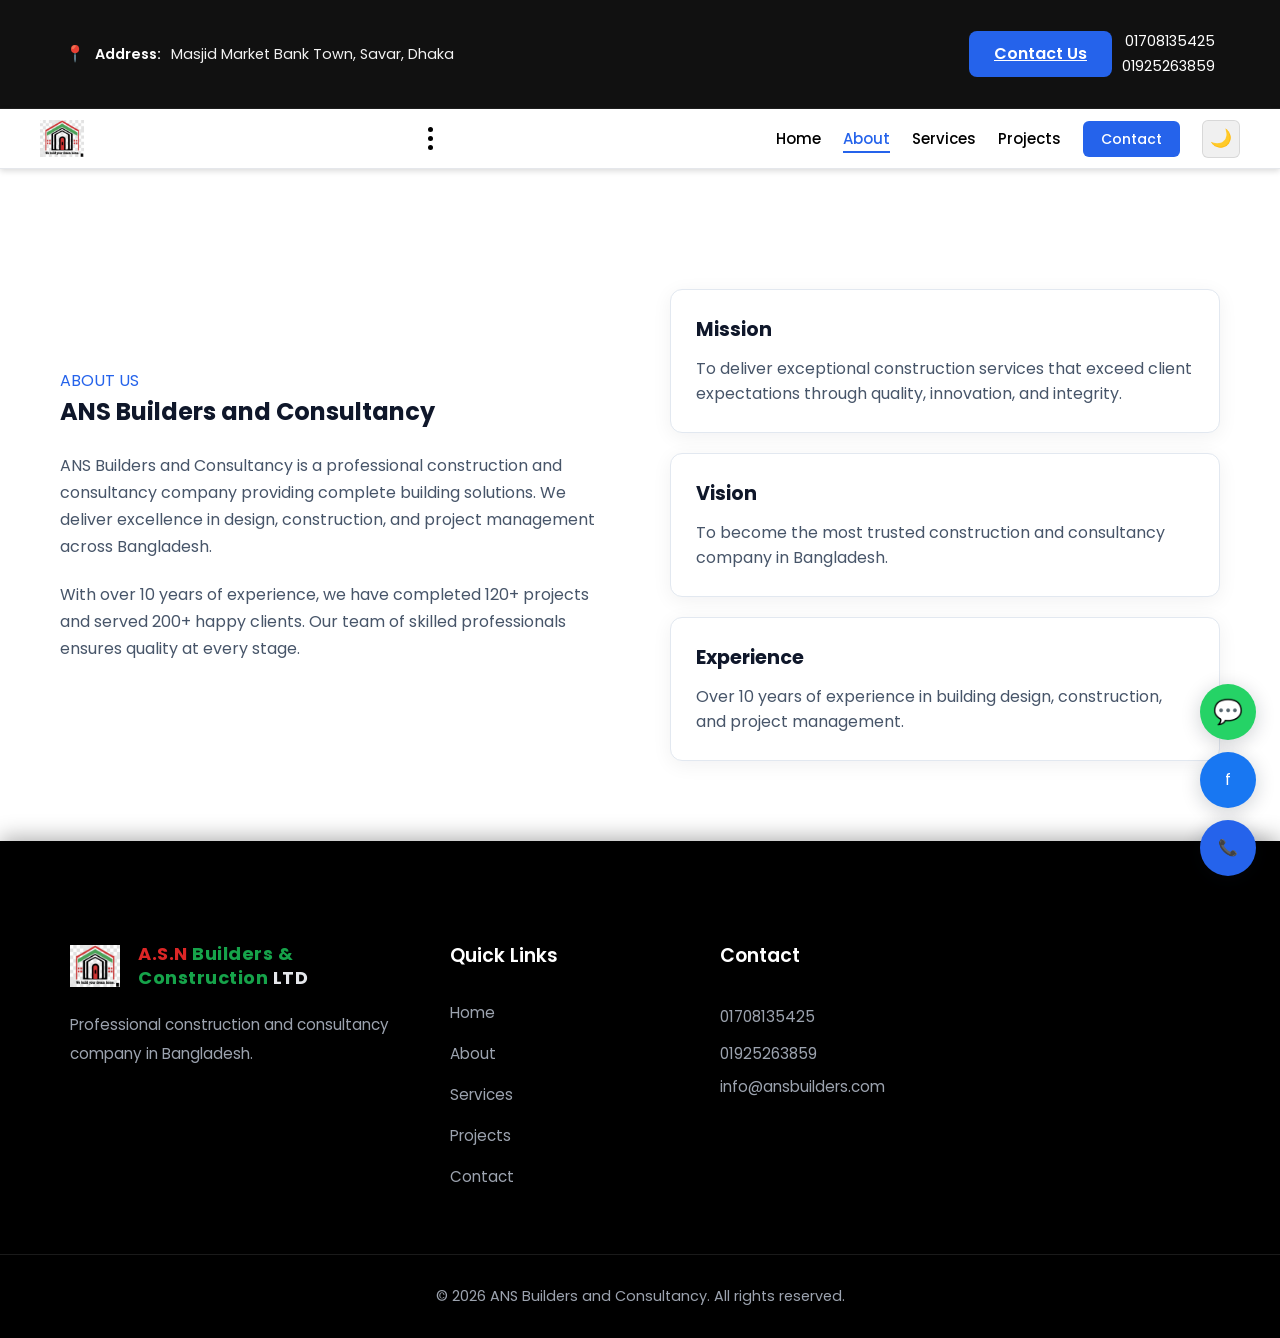
<file: about.html>
<!DOCTYPE html>
<html lang="en">
<head>
    <meta charset="UTF-8">
    <meta name="viewport" content="width=device-width, initial-scale=1.0">
    <script>(function(){var t=localStorage.getItem('ans-theme');if(t==='dark')document.documentElement.setAttribute('data-theme','dark');})();</script>
    <meta name="description" content="About ANS Builders and Consultancy - Professional construction and consultancy company in Bangladesh. Mission, vision, and experience.">
    <title>About | ANS Builders and Consultancy</title>
    <link href="https://fonts.googleapis.com/css2?family=Poppins:wght@300;400;500;600;700;800&display=swap" rel="stylesheet">
    <link rel="stylesheet" href="css/global.css">
    <link rel="stylesheet" href="css/navbar.css">
    <link rel="stylesheet" href="css/about.css">
    <link rel="stylesheet" href="css/footer.css">
    <link rel="stylesheet" href="css/floating.css">
    <link rel="stylesheet" href="css/whatsapp-popup.css">
</head>
<body>
    <div class="top-bar">
        <div class="top-bar-content">
            <div class="top-bar-left">
                <span class="top-bar-location-icon" aria-hidden="true">📍</span>
                <span class="top-bar-label">Address:</span>
                <span class="top-bar-value">Masjid Market Bank Town, Savar, Dhaka</span>
            </div>
            <div class="top-bar-right top-bar-right-unified">
                <a href="contact.html" class="btn-top-contact">Contact Us</a>
                <div class="top-bar-phones-inline">
                    <a href="tel:+8801708135425" class="top-bar-phone-link">01708135425</a>
                    <a href="tel:+8801925263859" class="top-bar-phone-link">01925263859</a>
                </div>
            </div>
        </div>
    </div>

    <header class="main-header" id="mainHeader">
        <div class="header-inner">
            <a href="index.html" class="brand-unit brand-unit-logo-only">
                <img src="images/logo.png" alt="A.S.N Builders & Construction LTD" class="brand-logo-img">
            </a>
            <button class="nav-dot-menu" id="navDotMenu" aria-label="Open menu">
                <span class="dot-icon"><span></span><span></span><span></span></span>
            </button>
            <div class="nav-right-wrapper">
                <nav class="main-nav" id="mainNav">
                    <ul>
                        <li><a href="index.html">Home</a></li>
                        <li><a href="about.html" class="active">About</a></li>
                        <li><a href="services.html">Services</a></li>
                        <li><a href="projects.html">Projects</a></li>
                        <li><a href="contact.html" class="btn-contact">Contact</a></li>
                    </ul>
                </nav>
                <button class="theme-toggle" id="themeToggle" aria-label="Toggle dark mode">
                    <span class="theme-icon-light" aria-hidden="true">☀️</span>
                    <span class="theme-icon-dark" aria-hidden="true">🌙</span>
                </button>
            </div>
        </div>
    </header>

    <section class="about-section" style="padding-top: 120px;">
        <div class="container">
            <div class="about-grid">
                <div class="about-content">
                    <span class="section-label">ABOUT US</span>
                    <h2 class="section-title">ANS Builders and Consultancy</h2>
                    <p>ANS Builders and Consultancy is a professional construction and consultancy company providing complete building solutions. We deliver excellence in design, construction, and project management across Bangladesh.</p>
                    <p>With over 10 years of experience, we have completed 120+ projects and served 200+ happy clients. Our team of skilled professionals ensures quality at every stage.</p>
                </div>
                <div class="about-cards">
                    <div class="about-card">
                        <h4>Mission</h4>
                        <p>To deliver exceptional construction services that exceed client expectations through quality, innovation, and integrity.</p>
                    </div>
                    <div class="about-card">
                        <h4>Vision</h4>
                        <p>To become the most trusted construction and consultancy company in Bangladesh.</p>
                    </div>
                    <div class="about-card">
                        <h4>Experience</h4>
                        <p>Over 10 years of experience in building design, construction, and project management.</p>
                    </div>
                </div>
            </div>
        </div>
    </section>

    <footer class="main-footer">
        <div class="footer-grid">
            <div class="footer-col">
                <a href="index.html" class="footer-brand">
                    <img src="images/logo.png" alt="A.S.N Builders & Construction LTD" class="footer-brand-logo">
                    <span class="footer-brand-name"><span class="accent-red">A.S.N</span> <span class="accent-green">Builders & Construction</span> <span class="accent-dark">LTD</span></span>
                </a>
                <p class="footer-desc">Professional construction and consultancy company in Bangladesh.</p>
            </div>
            <div class="footer-col"><h4>Quick Links</h4><ul><li><a href="index.html">Home</a></li><li><a href="about.html">About</a></li><li><a href="services.html">Services</a></li><li><a href="projects.html">Projects</a></li><li><a href="contact.html">Contact</a></li></ul></div>
            <div class="footer-col"><h4>Contact</h4><p><a href="tel:+8801708135425" class="footer-phone">01708135425</a></p><p><a href="tel:+8801925263859" class="footer-phone">01925263859</a></p><p><a href="mailto:info@ansbuilders.com">info@ansbuilders.com</a></p></div>
        </div>
        <div class="footer-bottom"><p>&copy; 2026 ANS Builders and Consultancy. All rights reserved.</p></div>
    </footer>

    <div class="floating-buttons">
        <a href="https://wa.me/8801XXXXXXXXX" target="_blank" rel="noopener" class="floating-btn whatsapp" aria-label="WhatsApp">💬</a>
        <a href="https://facebook.com" target="_blank" rel="noopener" class="floating-btn facebook" aria-label="Facebook">f</a>
        <a href="tel:+8801708135425" class="floating-btn call" aria-label="Call">📞</a>
    </div>

    <script src="js/theme-toggle.js"></script>
    <script src="js/main.js"></script>
    <script src="js/whatsapp-popup.js"></script>
</body>
</html>
</file>
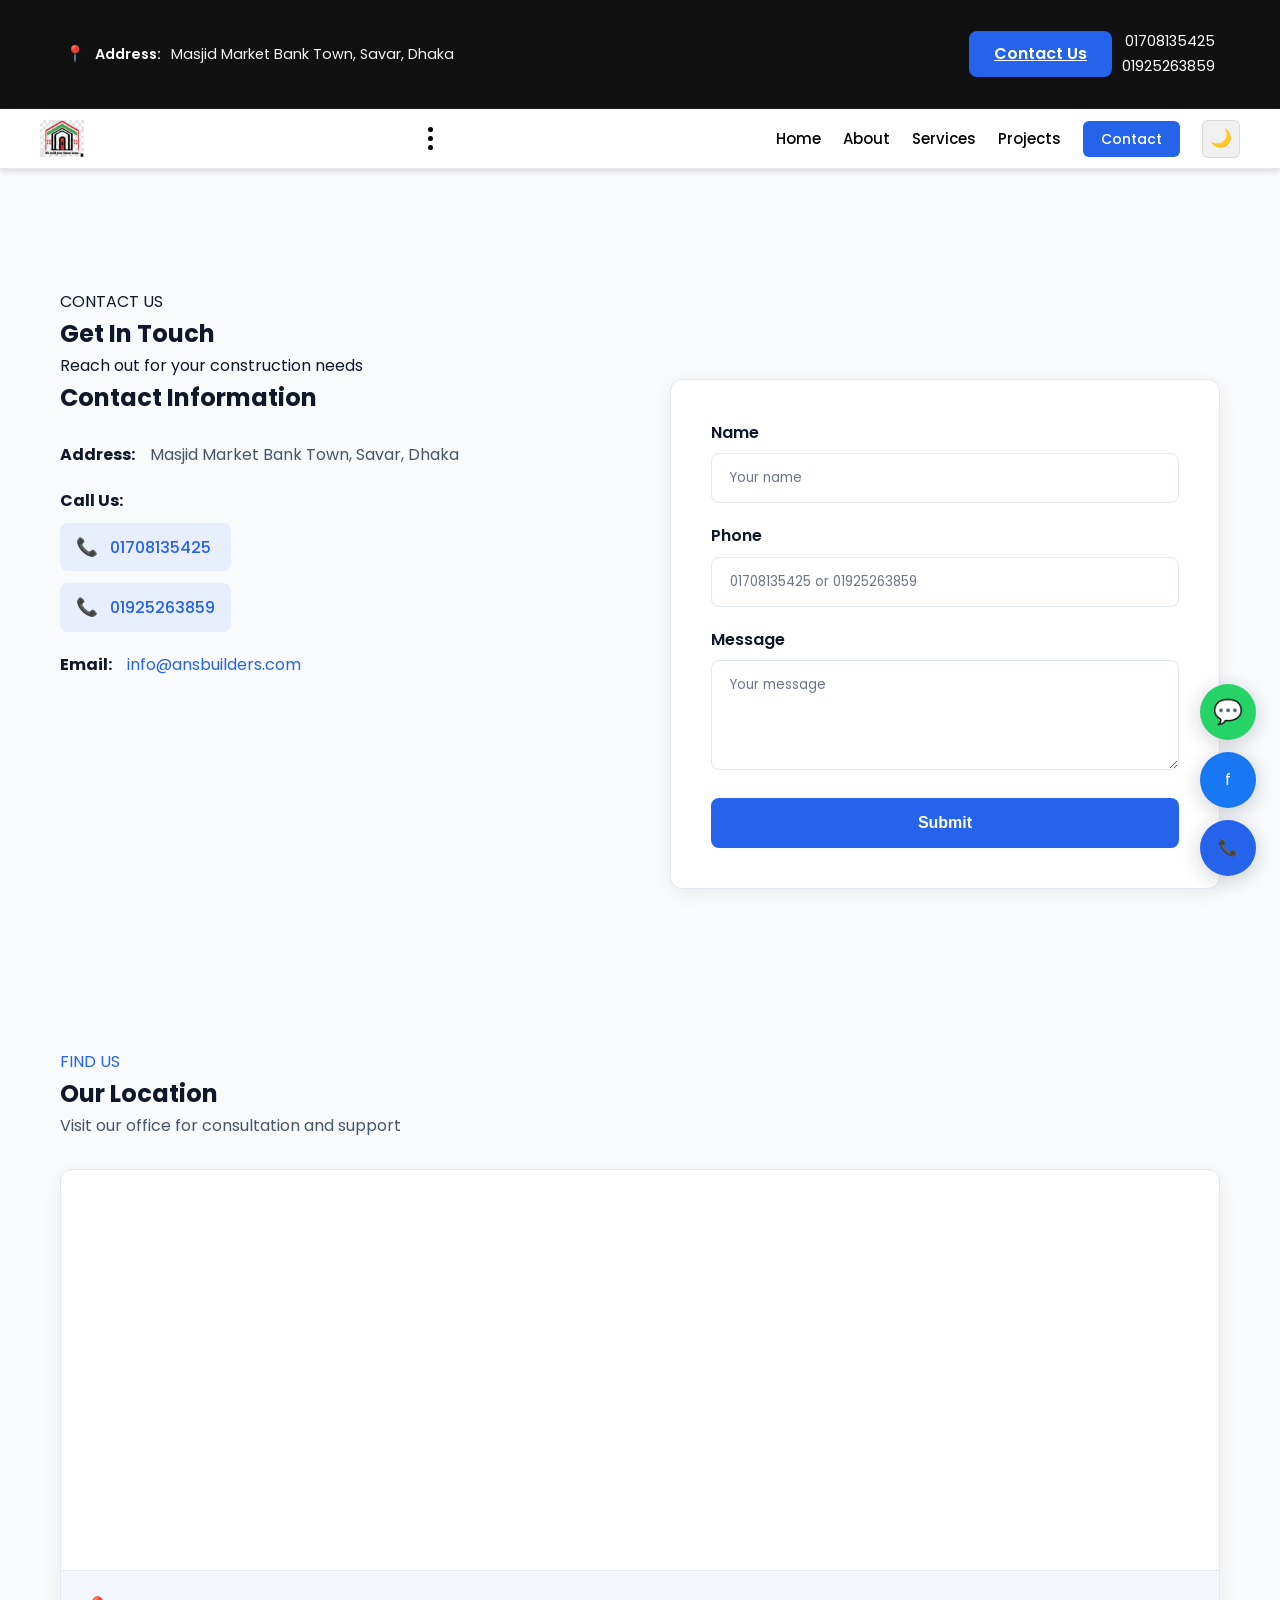
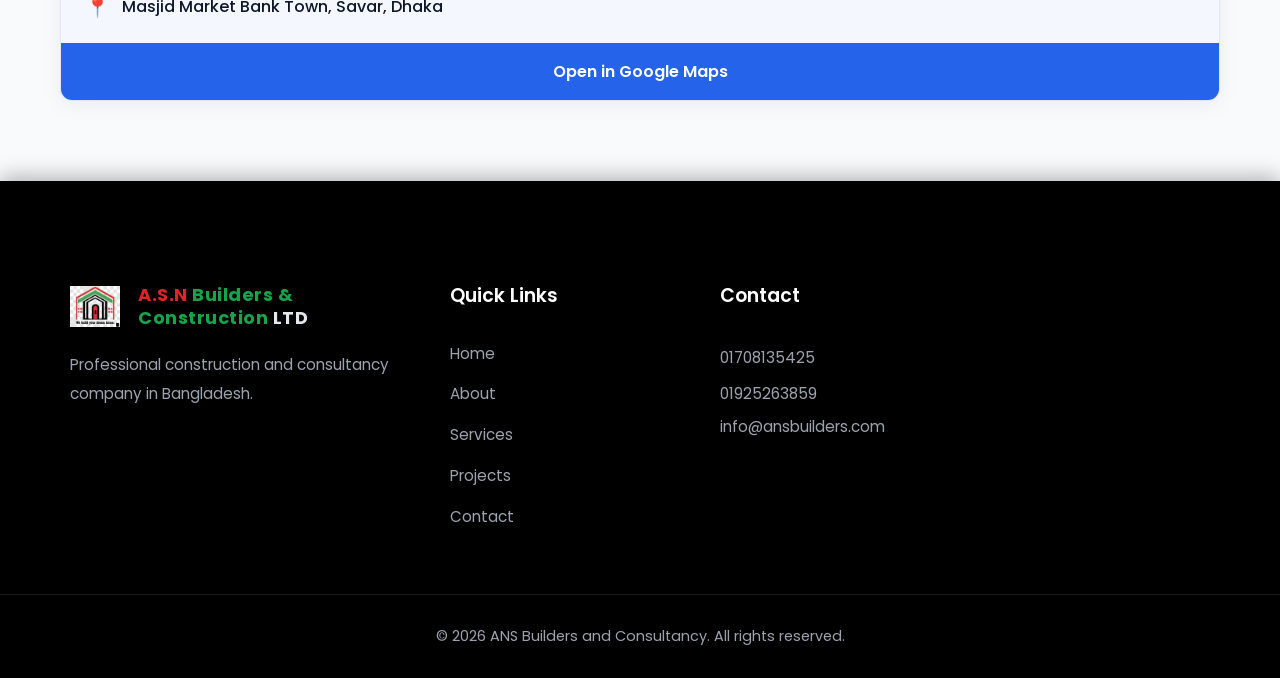
<file: contact.html>
<!DOCTYPE html>
<html lang="en">
<head>
    <meta charset="UTF-8">
    <meta name="viewport" content="width=device-width, initial-scale=1.0">
    <script>(function(){var t=localStorage.getItem('ans-theme');if(t==='dark')document.documentElement.setAttribute('data-theme','dark');})();</script>
    <meta name="description" content="Contact ANS Builders and Consultancy - Get in touch for construction and building services in Bangladesh.">
    <title>Contact | ANS Builders and Consultancy</title>
    <link href="https://fonts.googleapis.com/css2?family=Poppins:wght@300;400;500;600;700;800&display=swap" rel="stylesheet">
    <link rel="stylesheet" href="css/global.css">
    <link rel="stylesheet" href="css/navbar.css">
    <link rel="stylesheet" href="css/contact.css">
    <link rel="stylesheet" href="css/footer.css">
    <link rel="stylesheet" href="css/floating.css">
    <link rel="stylesheet" href="css/whatsapp-popup.css">
</head>
<body>
    <div class="top-bar">
        <div class="top-bar-content ">
            <div class="top-bar-left ">
                <span class="top-bar-location-icon" aria-hidden="true">📍</span>
                <span class="top-bar-label">Address:</span>
                <span class="top-bar-value">Masjid Market Bank Town, Savar, Dhaka</span>
            </div>
            <div class="top-bar-right top-bar-right-unified">
                <a href="contact.html" class="btn-top-contact">Contact Us</a>
                <div class="top-bar-phones-inline">
                    <a href="tel:+8801708135425" class="top-bar-phone-link">01708135425</a>
                    <a href="tel:+8801925263859" class="top-bar-phone-link">01925263859</a>
                </div>
            </div>
        </div>
    </div>

    <header class="main-header" id="mainHeader">
        <div class="header-inner">
            <a href="index.html" class="brand-unit brand-unit-logo-only">
                <img src="images/logo.png" alt="A.S.N Builders & Construction LTD" class="brand-logo-img">
            </a>
            <button class="nav-dot-menu" id="navDotMenu" aria-label="Open menu">
                <span class="dot-icon"><span></span><span></span><span></span></span>
            </button>
            <div class="nav-right-wrapper">
                <nav class="main-nav" id="mainNav">
                    <ul>
                        <li><a href="index.html">Home</a></li>
                        <li><a href="about.html">About</a></li>
                        <li><a href="services.html">Services</a></li>
                        <li><a href="projects.html">Projects</a></li>
                        <li><a href="contact.html" class="btn-contact active">Contact</a></li>
                    </ul>
                </nav>
                <button class="theme-toggle" id="themeToggle" aria-label="Toggle dark mode">
                    <span class="theme-icon-light" aria-hidden="true">☀️</span>
                    <span class="theme-icon-dark" aria-hidden="true">🌙</span>
                </button>
            </div>
        </div>
    </header>

    <section class="contact-section" style="padding-top: 120px;">
        <div class="container">
            <div class="section-header">
                <span class="section-label">CONTACT US</span>
                <h2 class="section-title">Get In Touch</h2>
                <p class="section-subtitle">Reach out for your construction needs</p>
            </div>
            <div class="contact-grid">
                <div class="contact-info">
                    <h3>Contact Information</h3>
                    <div class="contact-item"><strong>Address:</strong> Masjid Market Bank Town, Savar, Dhaka</div>
                    <div class="contact-item contact-phones">
                        <strong>Call Us:</strong>
                        <div class="phone-list">
                            <a href="tel:+8801708135425" class="phone-link">
                                <span class="phone-icon" aria-hidden="true">📞</span>
                                <span>01708135425</span>
                            </a>
                            <a href="tel:+8801925263859" class="phone-link">
                                <span class="phone-icon" aria-hidden="true">📞</span>
                                <span>01925263859</span>
                            </a>
                        </div>
                    </div>
                    <div class="contact-item"><strong>Email:</strong> <a href="mailto:info@ansbuilders.com">info@ansbuilders.com</a></div>
                </div>
                <div class="contact-form-card">
                    <form id="contactForm">
                        <div class="form-group">
                            <label for="name">Name</label>
                            <input type="text" id="name" name="name" required placeholder="Your name">
                        </div>
                        <div class="form-group">
                            <label for="phone">Phone</label>
                            <input type="tel" id="phone" name="phone" required placeholder="01708135425 or 01925263859">
                        </div>
                        <div class="form-group">
                            <label for="message">Message</label>
                            <textarea id="message" name="message" rows="4" required placeholder="Your message"></textarea>
                        </div>
                        <button type="submit" class="btn-submit">Submit</button>
                    </form>
                </div>
            </div>
        </div>
    </section>

    <section class="location-section">
        <div class="container">
            <div class="section-header">
                <span class="section-label">FIND US</span>
                <h2 class="section-title">Our Location</h2>
                <p class="section-subtitle">Visit our office for consultation and support</p>
            </div>
            <div class="location-card">
                <div class="location-map-wrapper">
                    <iframe src="https://www.google.com/maps?q=Masjid+Market+Bank+Town,+Savar,+Dhaka&output=embed" width="100%" height="400" style="border:0;" allowfullscreen="" loading="lazy" title="A.S.N Builders Office - Masjid Market Bank Town, Savar, Dhaka"></iframe>
                </div>
                <div class="location-address-bar">
                    <span class="location-icon" aria-hidden="true">📍</span>
                    <span class="location-address-text">Masjid Market Bank Town, Savar, Dhaka</span>
                </div>
                <a href="https://maps.app.goo.gl/w6t5ZjDaCBiRhfn3A" target="_blank" rel="noopener" class="btn-open-maps">Open in Google Maps</a>
            </div>
        </div>
    </section>

    <footer class="main-footer">
        <div class="footer-grid">
            <div class="footer-col">
                <a href="index.html" class="footer-brand">
                    <img src="images/logo.png" alt="A.S.N Builders & Construction LTD" class="footer-brand-logo">
                    <span class="footer-brand-name"><span class="accent-red">A.S.N</span> <span class="accent-green">Builders & Construction</span> <span class="accent-dark">LTD</span></span>
                </a>
                <p class="footer-desc">Professional construction and consultancy company in Bangladesh.</p>
            </div>
            <div class="footer-col"><h4>Quick Links</h4><ul><li><a href="index.html">Home</a></li><li><a href="about.html">About</a></li><li><a href="services.html">Services</a></li><li><a href="projects.html">Projects</a></li><li><a href="contact.html">Contact</a></li></ul></div>
            <div class="footer-col"><h4>Contact</h4><p><a href="tel:+8801708135425" class="footer-phone">01708135425</a></p><p><a href="tel:+8801925263859" class="footer-phone">01925263859</a></p><p><a href="mailto:info@ansbuilders.com">info@ansbuilders.com</a></p></div>
        </div>
        <div class="footer-bottom"><p>&copy; 2026 ANS Builders and Consultancy. All rights reserved.</p></div>
    </footer>

    <div class="floating-buttons">
        <a href="https://wa.me/8801XXXXXXXXX" target="_blank" rel="noopener" class="floating-btn whatsapp" aria-label="WhatsApp">💬</a>
        <a href="https://facebook.com" target="_blank" rel="noopener" class="floating-btn facebook" aria-label="Facebook">f</a>
        <a href="tel:+8801708135425" class="floating-btn call" aria-label="Call">📞</a>
    </div>

    <script src="js/theme-toggle.js"></script>
    <script src="js/main.js"></script>
    <script src="js/whatsapp-popup.js"></script>
</body>
</html>
</file>
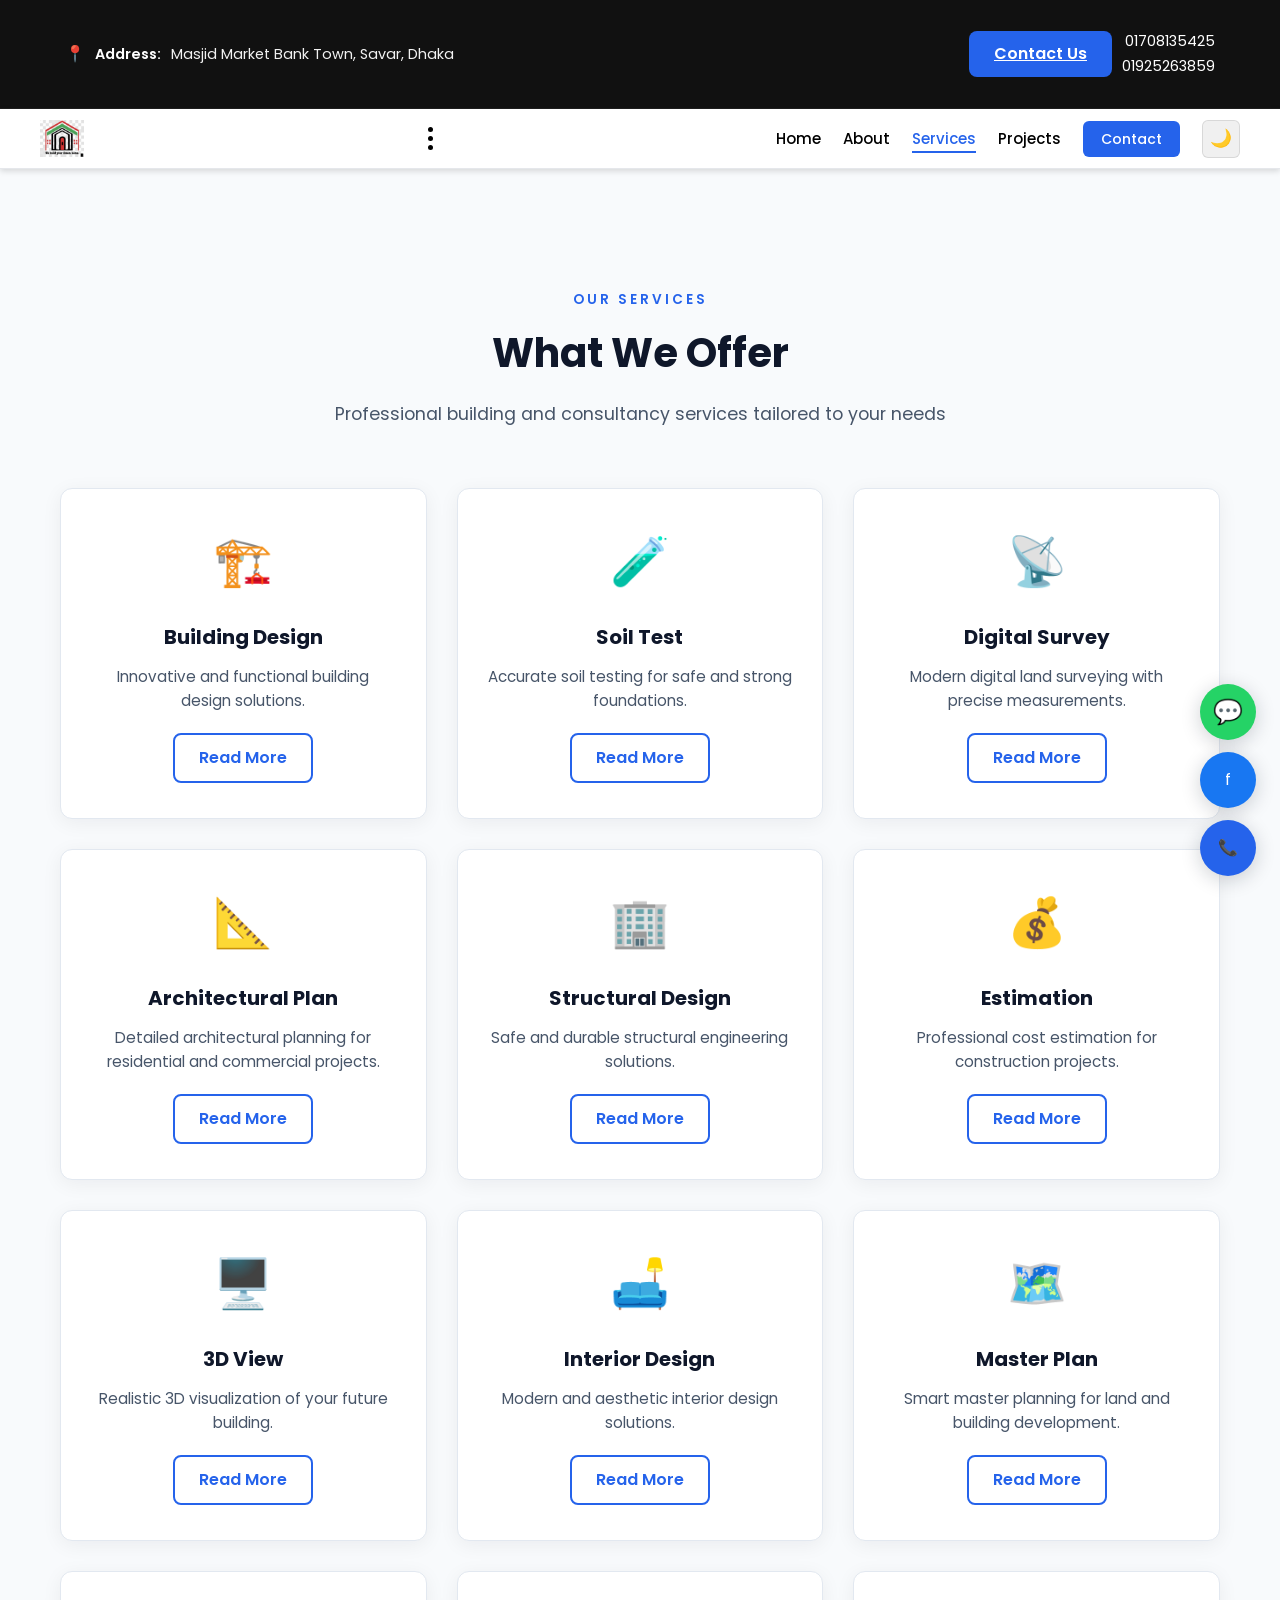
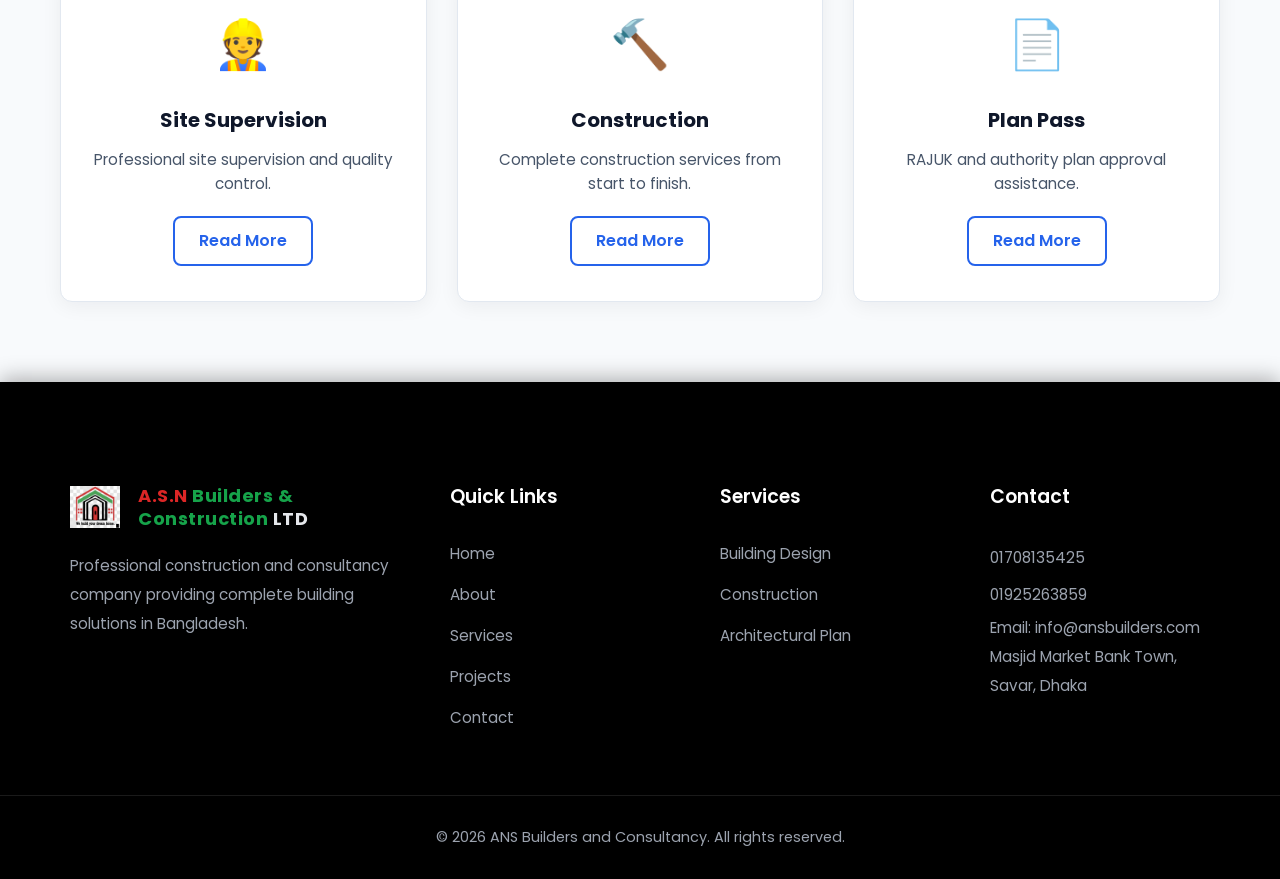
<file: services.html>
<!DOCTYPE html>
<html lang="en">
<head>
    <meta charset="UTF-8">
    <meta name="viewport" content="width=device-width, initial-scale=1.0">
    <script>(function(){var t=localStorage.getItem('ans-theme');if(t==='dark')document.documentElement.setAttribute('data-theme','dark');})();</script>
    <meta name="description" content="ANS Builders Services - Building Design, Soil Test, Architectural Plan, Construction and more. Professional construction services in Bangladesh.">
    <title>Services | ANS Builders and Consultancy</title>
    <link href="https://fonts.googleapis.com/css2?family=Poppins:wght@300;400;500;600;700;800&display=swap" rel="stylesheet">
    <link rel="stylesheet" href="css/global.css">
    <link rel="stylesheet" href="css/navbar.css">
    <link rel="stylesheet" href="css/services.css">
    <link rel="stylesheet" href="css/footer.css">
    <link rel="stylesheet" href="css/floating.css">
    <link rel="stylesheet" href="css/whatsapp-popup.css">
</head>
<body>
    <div class="top-bar">
        <div class="top-bar-content">
            <div class="top-bar-left">
                <span class="top-bar-location-icon" aria-hidden="true">📍</span>
                <span class="top-bar-label">Address:</span>
                <span class="top-bar-value">Masjid Market Bank Town, Savar, Dhaka</span>
            </div>
            <div class="top-bar-right top-bar-right-unified">
                <a href="contact.html" class="btn-top-contact">Contact Us</a>
                <div class="top-bar-phones-inline">
                    <a href="tel:+8801708135425" class="top-bar-phone-link">01708135425</a>
                    <a href="tel:+8801925263859" class="top-bar-phone-link">01925263859</a>
                </div>
            </div>
        </div>
    </div>

    <header class="main-header" id="mainHeader">
        <div class="header-inner">
            <a href="index.html" class="brand-unit brand-unit-logo-only">
                <img src="images/logo.png" alt="A.S.N Builders & Construction LTD" class="brand-logo-img">
            </a>
            <button class="nav-dot-menu" id="navDotMenu" aria-label="Open menu">
                <span class="dot-icon"><span></span><span></span><span></span></span>
            </button>
            <div class="nav-right-wrapper">
                <nav class="main-nav" id="mainNav">
                    <ul>
                        <li><a href="index.html">Home</a></li>
                        <li><a href="about.html">About</a></li>
                        <li><a href="services.html" class="active">Services</a></li>
                        <li><a href="projects.html">Projects</a></li>
                        <li><a href="contact.html" class="btn-contact">Contact</a></li>
                    </ul>
                </nav>
                <button class="theme-toggle" id="themeToggle" aria-label="Toggle dark mode">
                    <span class="theme-icon-light" aria-hidden="true">☀️</span>
                    <span class="theme-icon-dark" aria-hidden="true">🌙</span>
                </button>
            </div>
        </div>
    </header>

    <section class="services-section" style="padding-top: 120px;">
        <div class="container">
            <div class="section-header">
                <span class="section-label">OUR SERVICES</span>
                <h2 class="section-title">What We Offer</h2>
                <p class="section-subtitle">Professional building and consultancy services tailored to your needs</p>
            </div>
            <div class="services-grid">
                <div class="service-card" id="building-design">
                    <div class="service-icon">🏗️</div>
                    <h3>Building Design</h3>
                    <p>Innovative and functional building design solutions.</p>
                    <a href="contact.html" class="service-btn">Read More</a>
                </div>
                <div class="service-card" id="soil-test">
                    <div class="service-icon">🧪</div>
                    <h3>Soil Test</h3>
                    <p>Accurate soil testing for safe and strong foundations.</p>
                    <a href="contact.html" class="service-btn">Read More</a>
                </div>
                <div class="service-card" id="digital-survey">
                    <div class="service-icon">📡</div>
                    <h3>Digital Survey</h3>
                    <p>Modern digital land surveying with precise measurements.</p>
                    <a href="contact.html" class="service-btn">Read More</a>
                </div>
                <div class="service-card" id="architectural-plan">
                    <div class="service-icon">📐</div>
                    <h3>Architectural Plan</h3>
                    <p>Detailed architectural planning for residential and commercial projects.</p>
                    <a href="contact.html" class="service-btn">Read More</a>
                </div>
                <div class="service-card" id="structural-design">
                    <div class="service-icon">🏢</div>
                    <h3>Structural Design</h3>
                    <p>Safe and durable structural engineering solutions.</p>
                    <a href="contact.html" class="service-btn">Read More</a>
                </div>
                <div class="service-card" id="estimation">
                    <div class="service-icon">💰</div>
                    <h3>Estimation</h3>
                    <p>Professional cost estimation for construction projects.</p>
                    <a href="contact.html" class="service-btn">Read More</a>
                </div>
                <div class="service-card" id="3d-view">
                    <div class="service-icon">🖥️</div>
                    <h3>3D View</h3>
                    <p>Realistic 3D visualization of your future building.</p>
                    <a href="contact.html" class="service-btn">Read More</a>
                </div>
                <div class="service-card" id="interior-design">
                    <div class="service-icon">🛋️</div>
                    <h3>Interior Design</h3>
                    <p>Modern and aesthetic interior design solutions.</p>
                    <a href="contact.html" class="service-btn">Read More</a>
                </div>
                <div class="service-card" id="master-plan">
                    <div class="service-icon">🗺️</div>
                    <h3>Master Plan</h3>
                    <p>Smart master planning for land and building development.</p>
                    <a href="contact.html" class="service-btn">Read More</a>
                </div>
                <div class="service-card" id="site-supervision">
                    <div class="service-icon">👷</div>
                    <h3>Site Supervision</h3>
                    <p>Professional site supervision and quality control.</p>
                    <a href="contact.html" class="service-btn">Read More</a>
                </div>
                <div class="service-card" id="construction">
                    <div class="service-icon">🔨</div>
                    <h3>Construction</h3>
                    <p>Complete construction services from start to finish.</p>
                    <a href="contact.html" class="service-btn">Read More</a>
                </div>
                <div class="service-card" id="plan-pass">
                    <div class="service-icon">📄</div>
                    <h3>Plan Pass</h3>
                    <p>RAJUK and authority plan approval assistance.</p>
                    <a href="contact.html" class="service-btn">Read More</a>
                </div>
            </div>
        </div>
    </section>

    <footer class="main-footer">
        <div class="footer-grid">
            <div class="footer-col">
                <a href="index.html" class="footer-brand">
                    <img src="images/logo.png" alt="A.S.N Builders & Construction LTD" class="footer-brand-logo">
                    <span class="footer-brand-name"><span class="accent-red">A.S.N</span> <span class="accent-green">Builders & Construction</span> <span class="accent-dark">LTD</span></span>
                </a>
                <p class="footer-desc">Professional construction and consultancy company providing complete building solutions in Bangladesh.</p>
            </div>
            <div class="footer-col">
                <h4>Quick Links</h4>
                <ul>
                    <li><a href="index.html">Home</a></li>
                    <li><a href="about.html">About</a></li>
                    <li><a href="services.html">Services</a></li>
                    <li><a href="projects.html">Projects</a></li>
                    <li><a href="contact.html">Contact</a></li>
                </ul>
            </div>
            <div class="footer-col">
                <h4>Services</h4>
                <ul>
                    <li><a href="services.html">Building Design</a></li>
                    <li><a href="services.html">Construction</a></li>
                    <li><a href="services.html">Architectural Plan</a></li>
                </ul>
            </div>
            <div class="footer-col">
                <h4>Contact</h4>
                <p><a href="tel:+8801708135425" class="footer-phone">01708135425</a><br><a href="tel:+8801925263859" class="footer-phone">01925263859</a></p>
                <p>Email: <a href="mailto:info@ansbuilders.com">info@ansbuilders.com</a></p>
                <p>Masjid Market Bank Town, Savar, Dhaka</p>
            </div>
        </div>
        <div class="footer-bottom">
            <p>&copy; 2026 ANS Builders and Consultancy. All rights reserved.</p>
        </div>
    </footer>

    <div class="floating-buttons">
        <a href="https://wa.me/8801XXXXXXXXX" target="_blank" rel="noopener" class="floating-btn whatsapp" aria-label="WhatsApp">💬</a>
        <a href="https://facebook.com" target="_blank" rel="noopener" class="floating-btn facebook" aria-label="Facebook">f</a>
        <a href="tel:+8801708135425" class="floating-btn call" aria-label="Call">📞</a>
    </div>

    <script src="js/theme-toggle.js"></script>
    <script src="js/main.js"></script>
    <script src="js/whatsapp-popup.js"></script>
</body>
</html>
</file>
<file: css/global.css>
/* ANS Builders and Consultancy - Theme Styles */
:root {
    --bg: #ffffff;
    --bg-section: #f8fafc;
    --bg-card: #ffffff;
    --border: #e2e8f0;
    --primary: #2563eb;
    --primary-hover: #1d4ed8;
    --text: #0f172a;
    --text-secondary: #475569;
    --navbar-bg: #000000;
    --navbar-text: #ffffff;
    --navbar-border: #1f2937;
    --header-bg: #000000;
    --header-text: #ffffff;
    --footer-bg: #000000;
    --footer-text: #ffffff;
    --footer-secondary: #9ca3af;
    --transition: all 0.3s ease;
    --shadow-soft: 0 4px 20px rgba(15, 23, 42, 0.06);
    --shadow-card: 0 4px 24px rgba(15, 23, 42, 0.08);
    /* Services slider - theme aware */
    --slider-card-bg: #ffffff;
    --slider-card-text: #0f172a;
}

[data-theme="dark"] {
    --bg: #0f172a;
    --bg-section: #1e293b;
    --bg-card: #1f2937;
    --border: #374151;
    --text: #ffffff;
    --text-secondary: #94a3b8;
    --navbar-bg: #000000;
    --navbar-text: #ffffff;
    --navbar-border: #374151;
    --header-bg: #000000;
    --header-text: #ffffff;
    --footer-bg: #000000;
    --footer-text: #ffffff;
    --footer-secondary: #9ca3af;
    --shadow-soft: 0 4px 20px rgba(0, 0, 0, 0.2);
    --shadow-card: 0 4px 24px rgba(0, 0, 0, 0.25);
    --slider-card-bg: #1f2937;
    --slider-card-text: #ffffff;
}

* { margin: 0; padding: 0; box-sizing: border-box; }
html {
    scroll-behavior: smooth;
    transition: color-scheme 0.3s ease;
}
body {
    font-family: 'Poppins', sans-serif;
    background: var(--bg);
    color: var(--text);
    line-height: 1.6;
    overflow-x: hidden;
    transition: background-color 0.3s ease, color 0.3s ease;
}
.container { max-width: 1200px; margin: 0 auto; padding: 0 20px; }
</file>
<file: css/navbar.css>
/* ANS Builders - Navbar (Theme-aware: Light/Dark) */
.site-header {
    position: sticky;
    top: 0;
    z-index: 1000;
}

/* Main Navbar - Compact 55-60px, theme-aware (light/dark ash) */
.main-header {
    min-height: 55px;
    max-height: 60px;
    display: flex;
    align-items: center;
    padding: 8px 20px;
    background: #ffffff;
    box-shadow: 0 2px 6px rgba(0, 0, 0, 0.15);
    border-bottom: 1px solid #e5e7eb;
    position: relative;
    transition: background 0.3s ease, box-shadow 0.3s ease, border-color 0.3s ease;
}

.main-header .header-inner {
    padding: 0;
}

/* Dark mode: dark ash background */
[data-theme="dark"] .main-header {
    background: #1f2933;
    box-shadow: 0 2px 6px rgba(0, 0, 0, 0.3);
    border-bottom-color: #333;
}

.header-inner,
.header-content {
    width: 100%;
    max-width: 1200px;
    margin: 0 auto;
    display: flex;
    align-items: center;
    justify-content: space-between;
    gap: 20px;
}

/* Brand Unit - Logo only (navbar) or Logo + Company Name (top header) */
.brand-unit {
    display: flex;
    align-items: center;
    gap: 18px;
    text-decoration: none;
    transition: transform 0.3s ease, opacity 0.3s ease;
}

.brand-unit-logo-only {
    gap: 0;
}

.brand-unit:hover {
    transform: scale(1.02);
}

.brand-logo,
.brand-logo-img {
    flex-shrink: 0;
    width: 44px;
    height: 44px;
    object-fit: contain;
}

.brand-logo-img {
    display: block;
}

.brand-logo svg {
    width: 100%;
    height: 100%;
}

.brand-logo .logo-bg {
    fill: #f1f5f9;
}

[data-theme="dark"] .brand-logo .logo-bg {
    fill: #374151;
}

.brand-name {
    font-family: 'Poppins', sans-serif;
    font-size: 18px;
    font-weight: 700;
    line-height: 1.2;
    letter-spacing: 0.6px;
    color: #0f172a;
    transition: color 0.3s ease;
}

@media (min-width: 993px) {
    .brand-name {
        font-size: 20px;
        letter-spacing: 0.8px;
    }
}

[data-theme="dark"] .brand-name {
    color: #ffffff;
}

.brand-name .accent-red {
    color: #dc2626;
    transition: color 0.3s ease;
}
.brand-name .accent-green {
    color: #16a34a;
    transition: color 0.3s ease;
}
.brand-name .accent-dark {
    color: #111827;
    transition: color 0.3s ease;
}

[data-theme="dark"] .brand-name .accent-dark {
    color: #e5e7eb;
}

.brand-unit:hover .brand-name .accent-red {
    color: #b91c1c;
    text-shadow: 0 0 12px rgba(220, 38, 38, 0.3);
}
.brand-unit:hover .brand-name .accent-green {
    color: #15803d;
    text-shadow: 0 0 12px rgba(22, 163, 74, 0.3);
}
.brand-unit:hover .brand-name .accent-dark {
    color: #1f2937;
}
[data-theme="dark"] .brand-unit:hover .brand-name .accent-dark {
    color: #f3f4f6;
}

/* 3-Dot Menu Icon - Left Side (20-24px, white/dark, hover) */
.nav-dot-menu {
    display: flex;
    align-items: center;
    justify-content: center;
    width: 40px;
    height: 40px;
    padding: 0;
    background: none;
    border: none;
    cursor: pointer;
    transition: transform 0.3s ease, color 0.3s ease;
}

.nav-dot-menu:hover {
    transform: scale(1.08);
}

.nav-dot-menu .dot-icon {
    display: flex;
    flex-direction: column;
    align-items: center;
    justify-content: center;
    gap: 4px;
    width: 20px;
    height: 24px;
}

.nav-dot-menu .dot-icon span {
    display: block;
    width: 5px;
    height: 5px;
    border-radius: 50%;
    background: currentColor;
    transition: background 0.3s ease;
}

/* Light mode: black dots */
.main-header .nav-dot-menu {
    color: #000000;
}

/* Dark mode: white dots */
[data-theme="dark"] .main-header .nav-dot-menu {
    color: #ffffff;
}

.nav-dot-menu:hover .dot-icon span {
    background: #2563eb;
}

/* Right Side: Nav Links + Theme Toggle */
.nav-right-wrapper {
    display: flex;
    align-items: center;
    gap: 22px;
}

.main-nav ul,
.main-nav .nav-list {
    list-style: none;
    display: flex;
    align-items: center;
    gap: 22px;
    margin: 0;
    padding: 0;
}

/* Light mode: black text; Dark mode: white text */
.main-nav a {
    color: #000000;
    text-decoration: none;
    font-weight: 500;
    font-size: 15px;
    padding: 4px 0;
    position: relative;
    transition: color 0.3s ease;
}

[data-theme="dark"] .main-nav a {
    color: #ffffff;
}

.main-nav a:hover,
.main-nav a.active {
    color: #2563eb;
}

/* Optional underline animation on hover */
.main-nav a::after {
    content: '';
    position: absolute;
    bottom: 0;
    left: 0;
    width: 0;
    height: 2px;
    background: #2563eb;
    transition: width 0.3s ease;
}

.main-nav a:hover::after,
.main-nav a.active::after {
    width: 100%;
}

/* Contact link - styled button */
.main-nav .btn-contact {
    padding: 8px 18px;
    background: #2563eb;
    color: #ffffff !important;
    border-radius: 6px;
    font-weight: 500;
    font-size: 14px;
}

.main-nav .btn-contact::after {
    display: none;
}

.main-nav .btn-contact:hover {
    background: #1d4ed8;
    color: #ffffff !important;
}

/* Theme Toggle - Right Side (compact) */
.theme-toggle {
    display: flex;
    align-items: center;
    justify-content: center;
    width: 38px;
    height: 38px;
    padding: 0;
    background: rgba(0, 0, 0, 0.06);
    border: 1px solid rgba(0, 0, 0, 0.1);
    border-radius: 6px;
    cursor: pointer;
    font-size: 1.1rem;
    transition: all 0.3s ease;
}

[data-theme="dark"] .theme-toggle {
    background: rgba(255, 255, 255, 0.08);
    border-color: rgba(255, 255, 255, 0.2);
}

.theme-toggle:hover {
    background: rgba(37, 99, 235, 0.15);
    border-color: #2563eb;
}

.theme-icon-light {
    display: none;
}

.theme-icon-dark {
    display: inline;
}

[data-theme="dark"] .theme-icon-light {
    display: inline;
}

[data-theme="dark"] .theme-icon-dark {
    display: none;
}

/* Hide old mobile hamburger - replaced by 3-dot */
.mobile-menu-btn {
    display: none;
}

/* Responsive - Mobile Menu (compact) */
@media (max-width: 992px) {
    .nav-right-wrapper {
        gap: 15px;
    }

    .main-nav {
        display: none;
        position: absolute;
        top: 100%;
        left: 0;
        right: 0;
        background: #ffffff;
        border-top: 1px solid #e5e7eb;
        box-shadow: 0 4px 12px rgba(0, 0, 0, 0.15);
        padding: 12px 20px;
        z-index: 999;
    }

    [data-theme="dark"] .main-nav {
        background: #1f2933;
        border-top-color: #333;
        box-shadow: 0 4px 12px rgba(0, 0, 0, 0.4);
    }

    .main-nav.active {
        display: block;
    }

    .main-nav ul,
    .main-nav .nav-list {
        flex-direction: column;
        gap: 0;
        align-items: stretch;
    }

    .main-nav li {
        border-bottom: 1px solid rgba(0, 0, 0, 0.06);
    }

    [data-theme="dark"] .main-nav li {
        border-bottom-color: rgba(255, 255, 255, 0.06);
    }

    .main-nav li:last-child {
        border-bottom: none;
    }

    .main-nav a {
        display: block;
        padding: 10px 16px;
        font-size: 14px;
    }

    .main-nav .btn-contact {
        text-align: center;
    }

    /* On mobile: 3-dot becomes menu trigger, nav-right only shows theme toggle */
    .nav-right-wrapper {
        flex-wrap: wrap;
    }
}

@media (max-width: 480px) {
    .main-header {
        padding: 8px 16px;
    }

    .brand-unit {
        gap: 12px;
    }

    .brand-logo,
    .brand-logo-img {
        width: 38px;
        height: 38px;
    }

    .brand-name {
        font-size: 14px;
    }
}

@media (max-width: 380px) {
    .brand-name {
        font-size: 11px;
    }

    .brand-logo,
    .brand-logo-img {
        width: 32px;
        height: 32px;
    }
}

/* Legacy Top Bar - keep for pages that use it */
.top-bar {
    background: #111111;
    padding: 15px 0;
    border-bottom: 1px solid rgba(255, 255, 255, 0.06);
}

.top-bar-inner,
.top-bar-content {
    max-width: 1200px;
    margin: 0 auto;
    padding: 15px 25px;
    display: flex;
    justify-content: space-between;
    align-items: center;
    flex-wrap: wrap;
    gap: 12px;
}

.top-bar-left {
    display: flex;
    align-items: center;
    gap: 10px;
    font-size: 0.9rem;
    color: rgba(255, 255, 255, 0.95);
}

.top-bar-location-icon {
    font-size: 1rem;
}

.top-bar-label {
    font-weight: 600;
    color: #ffffff;
}

.top-bar-value {
    color: rgba(255, 255, 255, 0.95);
}

.top-bar-right-unified {
    display: flex;
    align-items: center;
    gap: 16px;
    flex-wrap: wrap;
}

.top-bar-phones-inline {
    display: flex;
    flex-direction: column;
    gap: 2px;
    align-items: flex-end;
}

.top-bar-phone-link {
    color: #ffffff;
    text-decoration: none;
    font-size: 0.9rem;
    transition: color 0.3s ease;
}

.top-bar-phone-link:hover {
    color: #60a5fa;
}

.top-bar-divider {
    color: rgba(255, 255, 255, 0.4);
}

.top-bar-left a {
    color: #60a5fa;
    text-decoration: none;
}

.top-bar-right {
    display: flex;
    gap: 10px;
}

.top-bar-btn {
    padding: 8px 16px;
    border-radius: 6px;
    font-size: 0.85rem;
    font-weight: 600;
    text-decoration: none;
    transition: all 0.3s ease;
}

.top-bar-btn.whatsapp { background: #25D366; color: #000; }
.top-bar-btn.facebook { background: #1877F2; color: #fff; }
.top-bar-btn.call { background: #2563eb; color: #fff; }

.btn-top-contact {
    padding: 10px 25px;
    background: #2563eb;
    color: #fff !important;
    border-radius: 8px;
    font-weight: 600;
    transition: all 0.3s ease;
}

/* Index page top bar */
.top-bar-single {
    background: #000000;
    padding: 25px 20px;
    border-bottom: 1px solid #111111;
}

.top-bar-single-inner {
    max-width: 1200px;
    margin: 0 auto;
    display: flex;
    justify-content: space-between;
    align-items: center;
    flex-wrap: wrap;
    gap: 16px;
}

.top-bar-brand {
    display: flex;
    align-items: center;
    gap: 18px;
    text-decoration: none;
    color: #ffffff;
    transition: transform 0.3s ease;
}

.top-bar-brand:hover {
    transform: scale(1.02);
    color: #ffffff;
}

.top-bar-logo-img {
    width: 40px;
    height: 40px;
    object-fit: contain;
    flex-shrink: 0;
}

.top-bar-brand-name {
    font-family: 'Poppins', sans-serif;
    font-size: 1.1rem;
    font-weight: 700;
    letter-spacing: 0.6px;
    color: #ffffff;
}
.top-bar-brand-name .accent-red { color: #dc2626; }
.top-bar-brand-name .accent-green { color: #16a34a; }
.top-bar-brand-name .accent-dark { color: #e5e7eb; }

.top-bar-left-col {
    display: flex;
    align-items: center;
    gap: 8px;
}

.top-bar-location-icon {
    font-size: 1rem;
}

.top-bar-right-col {
    display: flex;
    align-items: center;
    gap: 16px;
    flex-wrap: wrap;
}

.top-bar-phones {
    display: flex;
    flex-direction: column;
    gap: 2px;
    align-items: flex-end;
}

.top-bar-phones .top-bar-phone {
    display: block;
    text-decoration: none;
    color: #ffffff;
    font-size: 0.9rem;
    transition: color 0.3s ease;
}

.top-bar-phones .top-bar-phone:hover {
    color: #60a5fa;
}

.top-bar-cta-btn {
    color: #ffffff;
}

@media (max-width: 768px) {
    .top-bar-single {
        padding: 16px 16px;
    }

    .top-bar-single-inner {
        flex-direction: column;
        align-items: flex-start;
    }

    .top-bar-center-col {
        order: -1;
        width: 100%;
        justify-content: flex-start;
    }

    .top-bar-right-col {
        flex-direction: column;
        align-items: flex-start;
    }

    .top-bar-phones {
        align-items: flex-start;
    }

    .top-bar-content {
        flex-direction: column;
        align-items: flex-start;
    }

    .top-bar-right-unified {
        flex-direction: column;
        align-items: flex-start;
    }

    .top-bar-phones-inline {
        align-items: flex-start;
    }
}
</file>
<file: css/about.css>
/* ANS Builders - About Section (Light Theme) */
.about-section { padding: 80px 0; background: var(--bg); }
.about-grid {
    display: grid;
    grid-template-columns: 1fr 1fr;
    gap: 60px;
    align-items: center;
}

.about-content .section-label { color: var(--primary); }
.about-content .section-title { margin-bottom: 20px; color: var(--text); }
.about-content p { color: var(--text-secondary); margin-bottom: 20px; line-height: 1.7; }

.about-cards { display: grid; gap: 20px; }
.about-card {
    background: var(--bg-card);
    padding: 25px;
    border-radius: 12px;
    border: 1px solid var(--border);
    box-shadow: var(--shadow-soft);
    transition: var(--transition);
}
.about-card:hover {
    box-shadow: 0 8px 30px rgba(15, 23, 42, 0.08);
    border-color: var(--primary);
}
.about-card h4 { font-size: 1.2rem; font-weight: 700; margin-bottom: 10px; color: var(--text); }
.about-card p { color: var(--text-secondary); margin: 0; line-height: 1.6; }

@media (max-width: 768px) { .about-grid { grid-template-columns: 1fr; } }
</file>
<file: css/footer.css>
/* ANS Builders - Footer (Black Theme) */
.main-footer {
    background: #000000;
    color: #ffffff;
    padding: 50px 0 0;
    border-top: none;
    box-shadow: 0 -4px 20px rgba(0, 0, 0, 0.3);
}

.footer-grid {
    max-width: 1200px;
    margin: 0 auto;
    padding: 50px 30px 50px;
    display: grid;
    grid-template-columns: 1.5fr 1fr 1fr 1fr;
    gap: 50px;
}

.footer-col h4 {
    font-size: 19px;
    font-weight: 600;
    margin-bottom: 28px;
    color: #ffffff;
}

/* Footer Brand - Logo + Company Name */
.footer-brand {
    display: flex;
    align-items: center;
    gap: 18px;
    text-decoration: none;
    margin-bottom: 20px;
    transition: transform 0.3s ease;
}

.footer-brand:hover {
    transform: scale(1.02);
}

.footer-brand-logo {
    width: 50px;
    height: 50px;
    object-fit: contain;
    flex-shrink: 0;
}

.footer-brand-name {
    font-family: 'Poppins', sans-serif;
    font-size: 18px;
    font-weight: 700;
    letter-spacing: 0.5px;
    color: #ffffff;
    line-height: 1.3;
}

.footer-brand-name .accent-red { color: #dc2626; }
.footer-brand-name .accent-green { color: #16a34a; }
.footer-brand-name .accent-dark { color: #e5e7eb; }

.footer-brand:hover .footer-brand-name .accent-red {
    color: #ef4444;
}
.footer-brand:hover .footer-brand-name .accent-green {
    color: #22c55e;
}
.footer-brand:hover .footer-brand-name .accent-dark {
    color: #f9fafb;
}

.footer-col .footer-desc {
    margin-top: 8px;
}

.footer-col p,
.footer-col a {
    color: #9ca3af;
    text-decoration: none;
    font-size: 0.95rem;
    line-height: 1.9;
    transition: all 0.3s ease;
}

.footer-col a:hover {
    color: #ffffff;
}

.footer-phone {
    display: inline-block;
    padding: 4px 0;
    transition: color 0.3s ease;
}

.footer-phone:hover {
    color: #60a5fa !important;
}

.footer-col ul {
    list-style: none;
}

.footer-col ul li {
    margin-bottom: 12px;
}

.footer-bottom {
    padding: 30px 30px;
    border-top: 1px solid rgba(255, 255, 255, 0.1);
    text-align: center;
}

.footer-bottom p {
    color: #9ca3af;
    font-size: 0.9rem;
}

@media (max-width: 992px) {
    .footer-grid {
        grid-template-columns: 1fr 1fr;
        gap: 40px;
        padding: 50px 25px 50px;
    }

    .footer-col h4 {
        font-size: 18px;
    }
}

@media (max-width: 768px) {
    .footer-grid {
        grid-template-columns: 1fr;
        gap: 36px;
        padding: 50px 20px 50px;
    }

    .footer-col h4 {
        font-size: 18px;
        margin-bottom: 20px;
    }

    .footer-col ul li {
        margin-bottom: 10px;
    }

    .footer-bottom {
        padding: 25px 20px;
    }

    .footer-brand-logo {
        width: 42px;
        height: 42px;
    }

    .footer-brand-name {
        font-size: 16px;
    }
}

@media (max-width: 480px) {
    .footer-brand {
        gap: 14px;
    }

    .footer-brand-logo {
        width: 36px;
        height: 36px;
    }

    .footer-brand-name {
        font-size: 14px;
    }
}
</file>
<file: css/floating.css>
/* ANS Builders - Floating Buttons (Light Theme) */
.floating-buttons {
    position: fixed;
    bottom: 24px;
    right: 24px;
    z-index: 9999;
    display: flex;
    flex-direction: column;
    gap: 12px;
}

.floating-btn {
    width: 56px;
    height: 56px;
    border-radius: 50%;
    display: flex;
    align-items: center;
    justify-content: center;
    color: #fff;
    text-decoration: none;
    box-shadow: 0 4px 20px rgba(15, 23, 42, 0.2);
    transition: var(--transition);
}

.floating-btn.whatsapp {
    border: none;
    cursor: pointer;
    font-size: 1.5rem;
}

.floating-btn:hover { transform: scale(1.1); }
.floating-btn.whatsapp { background: #25D366; }
.floating-btn.whatsapp:hover { box-shadow: 0 6px 30px rgba(37, 211, 102, 0.5); }
.floating-btn.facebook { background: #1877F2; }
.floating-btn.facebook:hover { box-shadow: 0 6px 30px rgba(24, 119, 242, 0.5); }
.floating-btn.call { background: var(--primary); }
.floating-btn.call:hover { background: var(--primary-hover); box-shadow: 0 6px 30px rgba(37, 99, 235, 0.45); }
</file>
<file: css/whatsapp-popup.css>
/* WhatsApp Multi-Contact Popup */
.wa-popup-overlay {
    position: fixed;
    inset: 0;
    background: rgba(0, 0, 0, 0.4);
    z-index: 10000;
    opacity: 0;
    visibility: hidden;
    transition: opacity 0.3s ease, visibility 0.3s ease;
}

.wa-popup-overlay.active {
    opacity: 1;
    visibility: visible;
}

.wa-popup {
    position: fixed;
    bottom: 100px;
    right: 24px;
    width: 320px;
    max-width: calc(100vw - 48px);
    background: #ffffff;
    border-radius: 12px;
    box-shadow: 0 10px 40px rgba(0, 0, 0, 0.15);
    z-index: 10001;
    opacity: 0;
    visibility: hidden;
    transform: translateY(10px);
    transition: opacity 0.3s ease, visibility 0.3s ease, transform 0.3s ease;
}

[data-theme="dark"] .wa-popup {
    background: #1f2937;
    box-shadow: 0 10px 40px rgba(0, 0, 0, 0.5);
}

.wa-popup-overlay.active .wa-popup {
    opacity: 1;
    visibility: visible;
    transform: translateY(0);
}

.wa-popup-header {
    display: flex;
    align-items: center;
    justify-content: space-between;
    padding: 16px 20px;
    border-bottom: 1px solid rgba(0, 0, 0, 0.08);
}

[data-theme="dark"] .wa-popup-header {
    border-bottom-color: rgba(255, 255, 255, 0.1);
}

.wa-popup-title {
    font-size: 1.1rem;
    font-weight: 700;
    color: #0f172a;
}

[data-theme="dark"] .wa-popup-title {
    color: #ffffff;
}

.wa-popup-close {
    width: 36px;
    height: 36px;
    display: flex;
    align-items: center;
    justify-content: center;
    background: rgba(0, 0, 0, 0.06);
    border: none;
    border-radius: 8px;
    cursor: pointer;
    color: #64748b;
    font-size: 1.25rem;
    transition: all 0.3s ease;
}

[data-theme="dark"] .wa-popup-close {
    background: rgba(255, 255, 255, 0.1);
    color: #94a3b8;
}

.wa-popup-close:hover {
    background: rgba(239, 68, 68, 0.15);
    color: #ef4444;
}

.wa-popup-list {
    padding: 12px;
}

.wa-contact-option {
    display: flex;
    align-items: center;
    gap: 14px;
    padding: 14px 16px;
    border-radius: 10px;
    text-decoration: none;
    transition: all 0.3s ease;
    margin-bottom: 8px;
    border: none;
    width: 100%;
    cursor: pointer;
    background: transparent;
    text-align: left;
    font-family: inherit;
}

.wa-contact-option:last-child {
    margin-bottom: 0;
}

.wa-contact-option:hover {
    background: rgba(37, 211, 102, 0.12);
}

[data-theme="dark"] .wa-contact-option:hover {
    background: rgba(37, 211, 102, 0.2);
}

.wa-contact-icon {
    width: 44px;
    height: 44px;
    flex-shrink: 0;
    background: #25D366;
    border-radius: 50%;
    display: flex;
    align-items: center;
    justify-content: center;
    color: #fff;
}

.wa-contact-icon svg {
    width: 24px;
    height: 24px;
}

.wa-contact-info {
    flex: 1;
    min-width: 0;
}

.wa-contact-label {
    font-size: 0.9rem;
    font-weight: 600;
    color: #0f172a;
    margin-bottom: 2px;
}

[data-theme="dark"] .wa-contact-label {
    color: #ffffff;
}

.wa-contact-number {
    font-size: 0.85rem;
    color: #64748b;
}

[data-theme="dark"] .wa-contact-number {
    color: #94a3b8;
}

/* WhatsApp trigger button - ensure it's a button when used as trigger */
.wa-trigger-btn {
    width: 56px;
    height: 56px;
    border-radius: 50%;
    display: flex;
    align-items: center;
    justify-content: center;
    background: #25D366;
    color: #fff;
    border: none;
    cursor: pointer;
    box-shadow: 0 4px 20px rgba(15, 23, 42, 0.2);
    transition: transform 0.3s ease, box-shadow 0.3s ease;
}

.wa-trigger-btn:hover {
    transform: scale(1.1);
    box-shadow: 0 6px 30px rgba(37, 211, 102, 0.5);
}

.wa-trigger-btn svg {
    width: 28px;
    height: 28px;
}

@media (max-width: 768px) {
    .wa-popup {
        bottom: 90px;
        right: 20px;
        width: 300px;
    }
}

@media (max-width: 480px) {
    .wa-popup {
        bottom: 80px;
        right: 16px;
        left: 16px;
        width: auto;
    }
}
</file>
<file: css/contact.css>
/* ANS Builders - Contact Section (Light Theme) */
.contact-section { padding: 80px 0; background: var(--bg-section); }
.contact-grid {
    display: grid;
    grid-template-columns: 1fr 1fr;
    gap: 60px;
    align-items: start;
}

.contact-info h3 { font-size: 1.5rem; font-weight: 700; margin-bottom: 25px; color: var(--text); }
.contact-item {
    display: flex;
    gap: 15px;
    margin-bottom: 20px;
    color: var(--text-secondary);
}
.contact-item strong { color: var(--text); }
.contact-item a { color: var(--primary); text-decoration: none; transition: var(--transition); }
.contact-item a:hover { color: var(--primary-hover); }

/* Phone numbers with icons */
.contact-item.contact-phones {
    flex-direction: column;
    align-items: flex-start;
    gap: 10px;
}

.phone-list {
    display: flex;
    flex-direction: column;
    gap: 12px;
}

.phone-link {
    display: inline-flex;
    align-items: center;
    gap: 12px;
    padding: 10px 16px;
    background: rgba(37, 99, 235, 0.08);
    border-radius: 8px;
    color: var(--primary);
    text-decoration: none;
    font-weight: 500;
    transition: all 0.3s ease;
    min-height: 44px;
}

[data-theme="dark"] .phone-link {
    background: rgba(37, 99, 235, 0.15);
}

.phone-link:hover {
    background: rgba(37, 99, 235, 0.15);
    color: var(--primary-hover);
    transform: translateX(4px);
}

[data-theme="dark"] .phone-link:hover {
    background: rgba(37, 99, 235, 0.25);
}

.phone-icon {
    font-size: 1.1rem;
}

.contact-form-card {
    background: var(--bg-card);
    padding: 40px;
    border-radius: 12px;
    border: 1px solid var(--border);
    box-shadow: var(--shadow-soft);
    transition: var(--transition);
}
.contact-form-card:hover { box-shadow: 0 8px 30px rgba(15, 23, 42, 0.08); }

.form-group { margin-bottom: 20px; }
.form-group label { display: block; margin-bottom: 8px; font-weight: 600; color: var(--text); }
.form-group input,
.form-group textarea {
    width: 100%;
    padding: 14px 18px;
    background: var(--bg);
    border: 1px solid var(--border);
    border-radius: 8px;
    color: var(--text);
    font-family: inherit;
    transition: var(--transition);
}

.form-group input:focus,
.form-group textarea:focus {
    outline: none;
    border-color: var(--primary);
    box-shadow: 0 0 0 3px rgba(37, 99, 235, 0.1);
}

.form-group input::placeholder,
.form-group textarea::placeholder { color: var(--text-secondary); opacity: 0.8; }

.btn-submit {
    width: 100%;
    padding: 16px;
    background: var(--primary);
    color: #fff;
    border: none;
    border-radius: 8px;
    font-weight: 600;
    font-size: 1rem;
    cursor: pointer;
    transition: var(--transition);
}
.btn-submit:hover { background: var(--primary-hover); transform: translateY(-2px); box-shadow: 0 4px 14px rgba(37, 99, 235, 0.35); }

/* Our Location Section */
.location-section {
    padding: 80px 0;
    background: var(--bg-section);
}

.location-section .section-label {
    color: var(--primary);
}

.location-section .section-title {
    color: var(--text);
}

.location-section .section-subtitle {
    color: var(--text-secondary);
}

.location-card {
    background: var(--bg-card);
    border-radius: 12px;
    overflow: hidden;
    border: 1px solid var(--border);
    box-shadow: var(--shadow-soft);
    margin-top: 30px;
}

.location-map-wrapper {
    width: 100%;
    height: 400px;
    overflow: hidden;
}

.location-map-wrapper iframe {
    width: 100%;
    height: 100%;
    display: block;
}

.location-address-bar {
    display: flex;
    align-items: center;
    gap: 12px;
    padding: 20px 24px;
    background: rgba(37, 99, 235, 0.05);
    border-top: 1px solid var(--border);
}

[data-theme="dark"] .location-address-bar {
    background: rgba(37, 99, 235, 0.08);
}

.location-icon {
    font-size: 1.25rem;
    flex-shrink: 0;
}

.location-address-text {
    font-size: 1rem;
    font-weight: 500;
    color: var(--text);
}

.btn-open-maps {
    display: block;
    text-align: center;
    padding: 16px 24px;
    background: var(--primary);
    color: #fff;
    text-decoration: none;
    font-weight: 600;
    transition: var(--transition);
}

.btn-open-maps:hover {
    background: var(--primary-hover);
    transform: translateY(-2px);
    box-shadow: 0 4px 14px rgba(37, 99, 235, 0.35);
}

/* Legacy map-section for backwards compatibility */
.map-section { padding: 0 0 80px; background: var(--bg-section); }
.map-wrapper {
    border-radius: 12px;
    overflow: hidden;
    border: 1px solid var(--border);
    box-shadow: var(--shadow-soft);
}

@media (max-width: 768px) {
    .contact-grid { grid-template-columns: 1fr; }

    .phone-link {
        padding: 12px 18px;
        min-height: 48px;
    }

    .location-map-wrapper {
        height: 350px;
    }

    .location-address-bar {
        padding: 16px 20px;
        flex-direction: column;
        align-items: flex-start;
    }
}

@media (max-width: 480px) {
    .location-map-wrapper {
        height: 300px;
    }
}
</file>
<file: css/services.css>
/* ANS Builders - Services Section (Light Theme) */
.services-section { padding: 80px 0; background: var(--bg-section); }
.section-label { display: block; color: var(--primary); font-size: 0.85rem; font-weight: 600; text-transform: uppercase; letter-spacing: 3px; margin-bottom: 10px; }
.section-title { font-size: 2.5rem; font-weight: 700; margin-bottom: 15px; color: var(--text); }
.section-subtitle { color: var(--text-secondary); font-size: 1.1rem; }
.section-header { text-align: center; margin-bottom: 60px; }

.services-grid {
    display: grid;
    grid-template-columns: repeat(3, 1fr);
    gap: 30px;
}

.service-card {
    background: var(--bg-card);
    padding: 35px 30px;
    border-radius: 12px;
    border: 1px solid var(--border);
    box-shadow: var(--shadow-soft);
    text-align: center;
    transition: var(--transition);
}

.service-card:hover {
    transform: translateY(-8px);
    border-color: var(--primary);
    box-shadow: 0 12px 40px rgba(37, 99, 235, 0.12);
}

.service-icon { font-size: 48px; margin-bottom: 20px; }
.service-card h3 { font-size: 1.25rem; font-weight: 700; margin-bottom: 12px; color: var(--text); }
.service-card p { color: var(--text-secondary); font-size: 0.95rem; margin-bottom: 20px; line-height: 1.6; }
.service-btn {
    display: inline-block;
    padding: 10px 24px;
    background: transparent;
    border: 2px solid var(--primary);
    color: var(--primary);
    border-radius: 8px;
    font-weight: 600;
    text-decoration: none;
    transition: var(--transition);
}
.service-btn:hover { background: var(--primary); color: #fff; }
.service-card:hover .service-btn { background: var(--primary); color: #fff; }

@media (max-width: 992px) { .services-grid { grid-template-columns: repeat(2, 1fr); } }
@media (max-width: 768px) { .services-grid { grid-template-columns: 1fr; } .section-title { font-size: 2rem; } }
</file>
